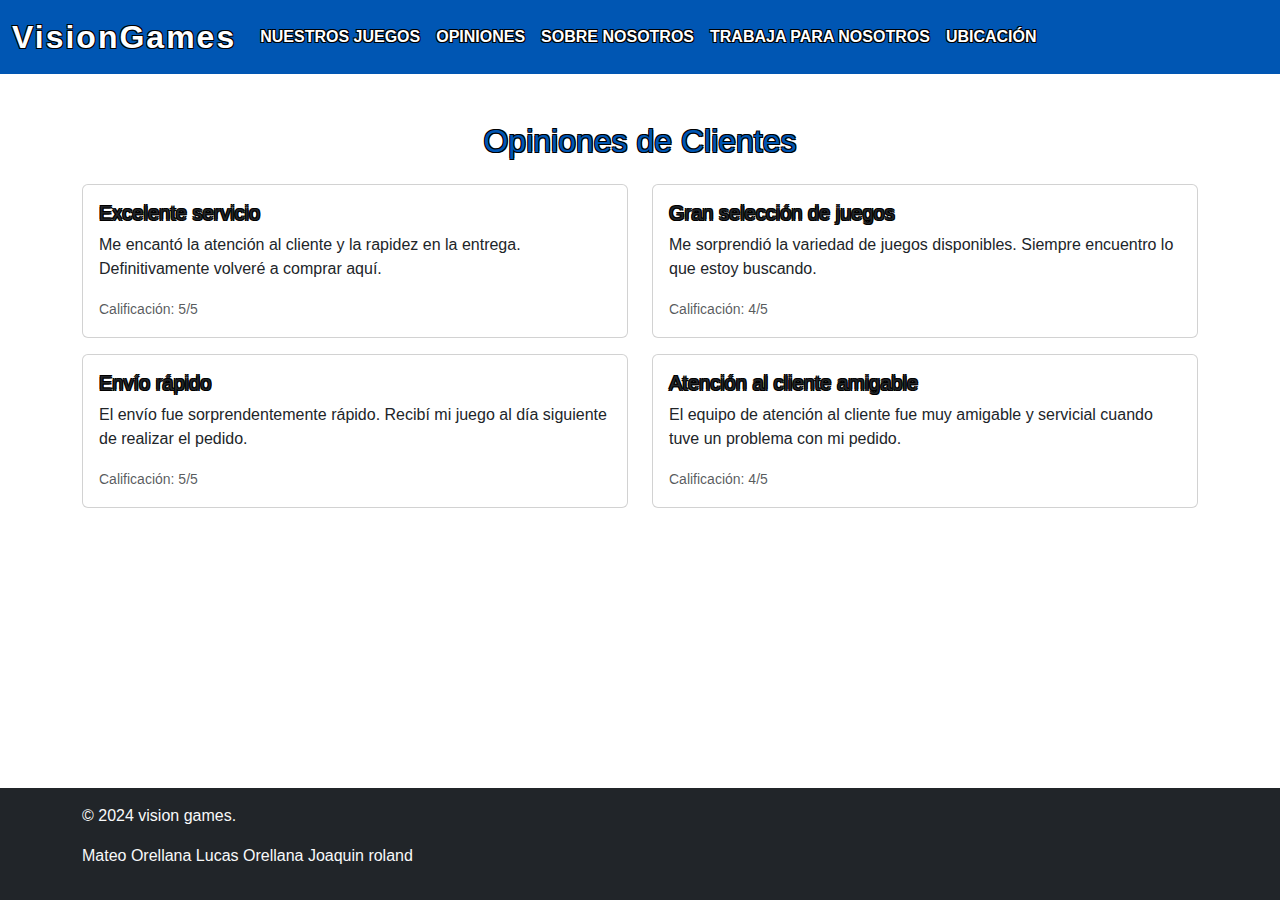
<file: opiniones.html>
<!DOCTYPE html>
<html lang="en">
<head>
    <meta charset="UTF-8">
    <meta name="viewport" content="width=device-width, initial-scale=1.0">
    <title>VisionGames</title>
    <link rel="stylesheet" href="https://cdn.jsdelivr.net/npm/bootstrap@5.1.3/dist/css/bootstrap.min.css">
    <link href="https://cdn.jsdelivr.net/npm/bootstrap@5.3.3/dist/css/bootstrap.min.css" rel="stylesheet" integrity="sha384-QWTKZyjpPEjISv5WaRU9OFeRpok6YctnYmDr5pNlyT2bRjXh0JMhjY6hW+ALEwIH" crossorigin="anonymous">
    <link rel="stylesheet" href="style.css">
</head>
<body>
    <nav class="navbar navbar-expand-lg navbar-dark bg-dark">
        <div class="container-fluid">
            <a class="navbar-brand logo" href="index.html">VisionGames</a>
            <button class="navbar-toggler" type="button" data-bs-toggle="collapse" data-bs-target="#navbarNav" aria-controls="navbarNav" aria-expanded="false" aria-label="Toggle navigation">
                <span class="navbar-toggler-icon"></span>
            </button>
            <div class="collapse navbar-collapse" id="navbarNav">
                <ul class="navbar-nav">
                    <li class="nav-item">
                        <a class="nav-link" href="nuestros juegos.html">NUESTROS JUEGOS</a>
                    </li>
                    <li class="nav-item">
                        <a class="nav-link" href="opiniones.html">OPINIONES</a>
                    </li>
                    <li class="nav-item">
                        <a class="nav-link" href="sobre nosotros.html">SOBRE NOSOTROS</a>
                    </li>
                    <li class="nav-item">
                        <a class="nav-link" href="trabaja para nosotros.html">TRABAJA PARA NOSOTROS</a>
                    </li>
                    <li class="nav-item">
                        <a class="nav-link" href="ubicacion.html">UBICACIÓN</a>
                    </li>
                </ul>
            </div>
        </div>
    </nav>
     <div class="container my-5">
        <h2 class="text-center mb-4">Opiniones de Clientes</h2>
        <div class="row">
            <div class="col-md-6">
                <div class="card mb-3">
                    <div class="card-body">
                        <h5 class="card-title">Excelente servicio</h5>
                        <p class="card-text">Me encantó la atención al cliente y la rapidez en la entrega. Definitivamente volveré a comprar aquí.</p>
                        <p class="card-text"><small class="text-muted">Calificación: 5/5</small></p>
                    </div>
                </div>
                <div class="card mb-3">
                    <div class="card-body">
                        <h5 class="card-title">Envío rápido</h5>
                        <p class="card-text">El envío fue sorprendentemente rápido. Recibí mi juego al día siguiente de realizar el pedido.</p>
                        <p class="card-text"><small class="text-muted">Calificación: 5/5</small></p>
                    </div>
                </div>
            </div>
            <div class="col-md-6">
                <div class="card mb-3">
                    <div class="card-body">
                        <h5 class="card-title">Gran selección de juegos</h5>
                        <p class="card-text">Me sorprendió la variedad de juegos disponibles. Siempre encuentro lo que estoy buscando.</p>
                        <p class="card-text"><small class="text-muted">Calificación: 4/5</small></p>
                    </div>
                </div>
                <div class="card mb-3">
                    <div class="card-body">
                        <h5 class="card-title">Atención al cliente amigable</h5>
                        <p class="card-text">El equipo de atención al cliente fue muy amigable y servicial cuando tuve un problema con mi pedido.</p>
                        <p class="card-text"><small class="text-muted">Calificación: 4/5</small></p>
                    </div>
                </div>
            </div>
        </div>
    </div>





     <!-- Footer -->
     <footer class="bg-dark text-light py-3" style="position: absolute; bottom: 0; width: 100%;">
        <div class="container">
            <div class="row">
                <div class="col-md-6">
                    <p>&copy; 2024 vision games.</p>
                    <p>Mateo Orellana Lucas Orellana Joaquin roland</p>
                </div>
            </div>
        </div>
    </footer>
    <script src="https://cdn.jsdelivr.net/npm/bootstrap@5.1.3/dist/js/bootstrap.bundle.min.js"></script>
</body>
</html>
</file>
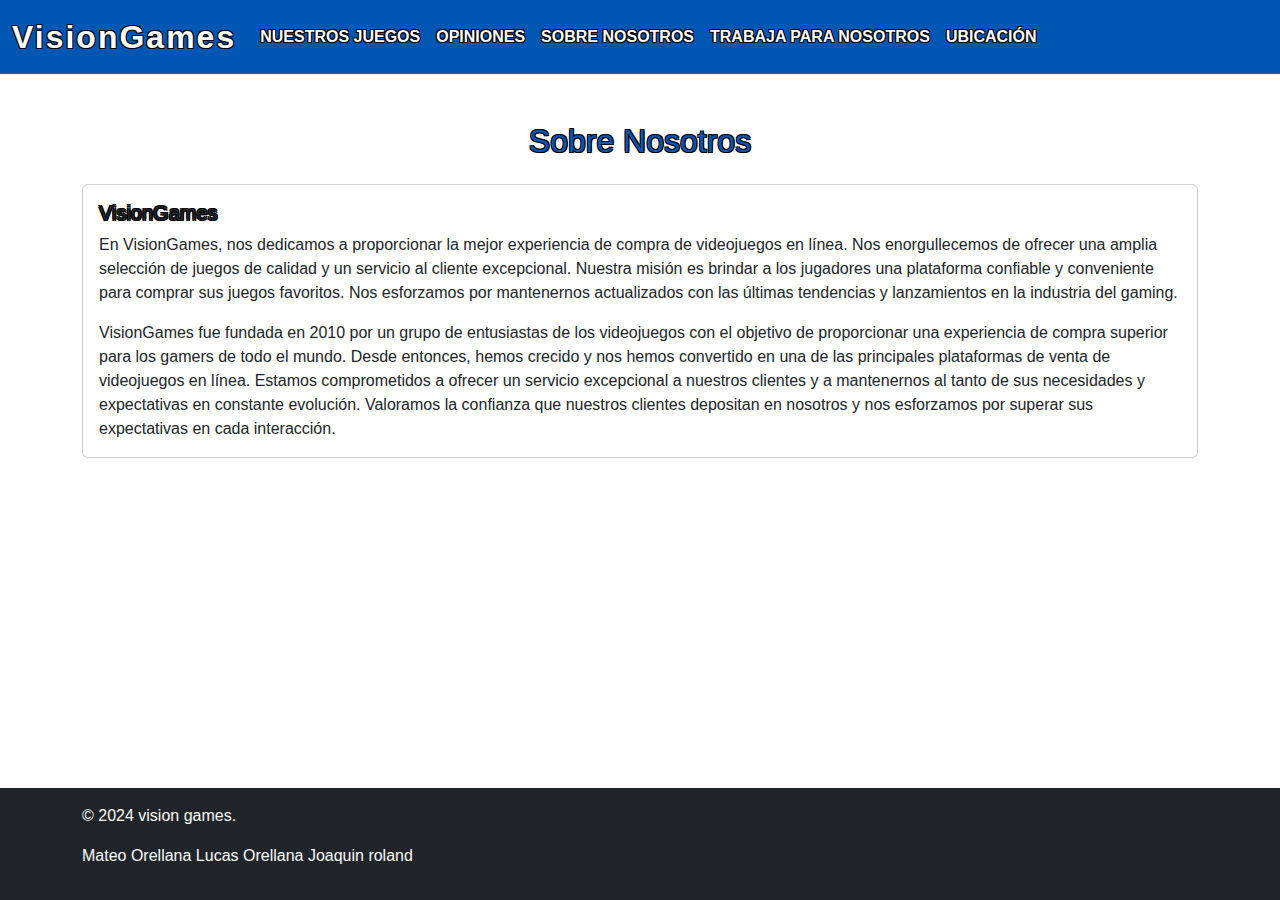
<file: sobre nosotros.html>
<!DOCTYPE html>
<html lang="en">
<head>
    <meta charset="UTF-8">
    <meta name="viewport" content="width=device-width, initial-scale=1.0">
    <title>VisionGames</title>
    <link rel="stylesheet" href="https://cdn.jsdelivr.net/npm/bootstrap@5.1.3/dist/css/bootstrap.min.css">
    <link href="https://cdn.jsdelivr.net/npm/bootstrap@5.3.3/dist/css/bootstrap.min.css" rel="stylesheet" integrity="sha384-QWTKZyjpPEjISv5WaRU9OFeRpok6YctnYmDr5pNlyT2bRjXh0JMhjY6hW+ALEwIH" crossorigin="anonymous">
    <link rel="stylesheet" href="style.css">
</head>
<body>
    <nav class="navbar navbar-expand-lg navbar-dark bg-dark">
        <div class="container-fluid">
            <a class="navbar-brand logo" href="index.html">VisionGames</a>
            <button class="navbar-toggler" type="button" data-bs-toggle="collapse" data-bs-target="#navbarNav" aria-controls="navbarNav" aria-expanded="false" aria-label="Toggle navigation">
                <span class="navbar-toggler-icon"></span>
            </button>
            <div class="collapse navbar-collapse" id="navbarNav">
                <ul class="navbar-nav">
                    <li class="nav-item">
                        <a class="nav-link" href="nuestros juegos.html">NUESTROS JUEGOS</a>
                    </li>
                    <li class="nav-item">
                        <a class="nav-link" href="opiniones.html">OPINIONES</a>
                    </li>
                    <li class="nav-item">
                        <a class="nav-link" href="sobre nosotros.html">SOBRE NOSOTROS</a>
                    </li>
                    <li class="nav-item">
                        <a class="nav-link" href="trabaja para nosotros.html">TRABAJA PARA NOSOTROS</a>
                    </li>
                    <li class="nav-item">
                        <a class="nav-link" href="ubicacion.html">UBICACIÓN</a>
                    </li>
                </ul>
            </div>
        </div>
    </nav>
    <div class="container my-5">
        <h2 class="text-center mb-4">Sobre Nosotros</h2>
        <div class="card mb-3">
            <div class="card-body">
                <h5 class="card-title">VisionGames</h5>
                <p class="card-text">En VisionGames, nos dedicamos a proporcionar la mejor experiencia de compra de videojuegos en línea. Nos enorgullecemos de ofrecer una amplia selección de juegos de calidad y un servicio al cliente excepcional. Nuestra misión es brindar a los jugadores una plataforma confiable y conveniente para comprar sus juegos favoritos. Nos esforzamos por mantenernos actualizados con las últimas tendencias y lanzamientos en la industria del gaming.</p>
                <p class="card-text">VisionGames fue fundada en 2010 por un grupo de entusiastas de los videojuegos con el objetivo de proporcionar una experiencia de compra superior para los gamers de todo el mundo. Desde entonces, hemos crecido y nos hemos convertido en una de las principales plataformas de venta de videojuegos en línea. Estamos comprometidos a ofrecer un servicio excepcional a nuestros clientes y a mantenernos al tanto de sus necesidades y expectativas en constante evolución. Valoramos la confianza que nuestros clientes depositan en nosotros y nos esforzamos por superar sus expectativas en cada interacción.</p>
            </div>
        </div>
    </div>

   <!-- Footer -->
   <footer class="bg-dark text-light py-3" style="position: absolute; bottom: 0; width: 100%;">
    <div class="container">
        <div class="row">
            <div class="col-md-6">
                <p>&copy; 2024 vision games.</p>
                <p>Mateo Orellana Lucas Orellana Joaquin roland</p>
            </div>
        </div>
    </div>
</footer>
<script src="https://cdn.jsdelivr.net/npm/bootstrap@5.1.3/dist/js/bootstrap.bundle.min.js"></script>
</body>
</html>
</file>
<file: style.css>
body {
    font-family: 'Arial', sans-serif;
    color: #000000;
    background-image: url('https://hardzone.es/app/uploads-hardzone.es/2018/11/videojuegos-pc.jpg'); /* Reemplaza 'fondo.jpg' con la ruta de tu imagen de fondo */
    background-size: cover;
    background-repeat: no-repeat;
    background-attachment: fixed;
}

h1, h2, h3, h4, h5, h6 {
    color: #0056b3;
    text-shadow: -1px -1px 0 #000, 1px -1px 0 #000, -1px 1px 0 #000, 1px 1px 0 #000;
}

.navbar {
    background-color: #0056b3 !important;
}

.nav-link {
    color: #fff !important;
    font-weight: bold;
    transition: color 0.3s ease;
    text-shadow: -1px -1px 0 #000, 1px -1px 0 #000, -1px 1px 0 #000, 1px 1px 0 #000;
}

.nav-link:hover {
    color: #ccc !important;
}

.logo {
    font-size: 2rem;
    font-weight: bold;
    letter-spacing: 2px;
    text-shadow: -1px -1px 0 #000, 1px -1px 0 #000, -1px 1px 0 #000, 1px 1px 0 #000;
}

.carousel-item img {
    height: 300px;
    object-fit: cover;
}

#productos-titulo {
    border: 2px solid white; /* Agrega un borde blanco alrededor de "Nuestros Productos" */
    padding: 10px; /* Agrega un espacio alrededor del texto */
    background-color: white; /* Establece el color de fondo en blanco */
    color: black; /* Establece el color del texto en negro */
}

.container.my-5.border.p-4 {
    border: 2px solid white; /* Agrega un borde blanco alrededor del formulario */
    background-color: white; /* Establece el color de fondo en blanco */
}

.footer {
    position: fixed; /* Fija el footer */
    left: 0;
    bottom: 0;
    width: 100%;
    background-color: #343a40; /* Cambia el color de fondo del footer */
    color: white; /* Cambia el color del texto del footer a blanco */
    text-align: center; /* Centra el contenido del footer */
    padding: 10px 0; /* Añade un espacio alrededor del contenido del footer */
}
</file>
